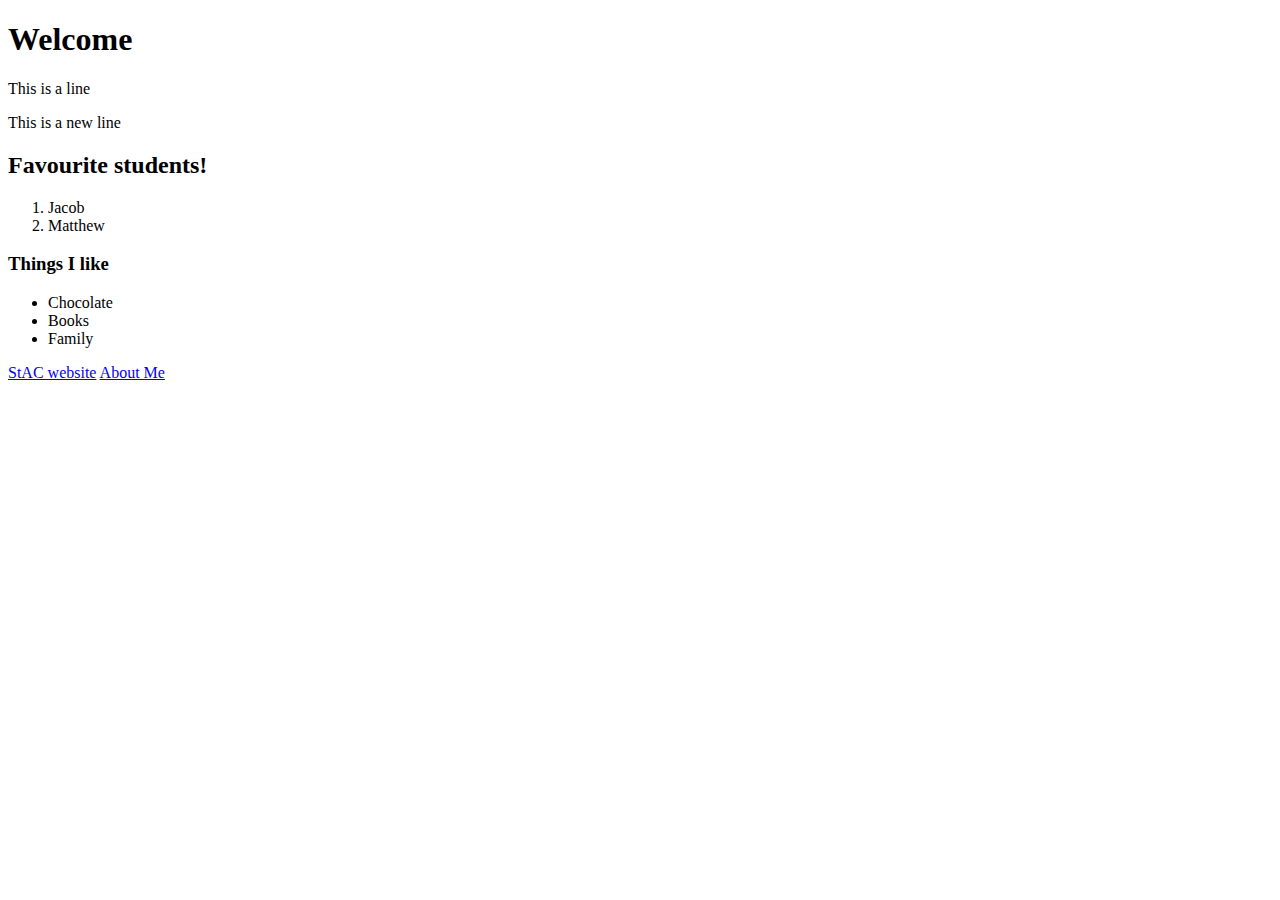
<file: demo-site/index.html>
<!DOCTYPE html>
<html lang="en" dir="ltr">
  <head>
    <meta charset="utf-8">
    <title>My first website</title>
  </head>
  <body>

    <!-- First heading -->
    <h1>Welcome</h1>

      <!-- Some text -->
      <p>This is a line</p>
      <p>This is a new line</p>

      <!-- second heading -->
    <h2>Favourite students!</h2>

      <!-- numbered list example -->
      <ol>
        <li>Jacob</li>
        <li>Matthew</li>
      </ol>

      <!-- Third largest heading -->
      <h3>Things I like</h3>
      <ul>
        <li>Chocolate</li>
        <li>Books</li>
        <li>Family</li>
      </ul>

      <a href="http://stac.school.nz">StAC website</a>

      <a href="about-me.html">About Me</a>



  </body>
</html>
</file>
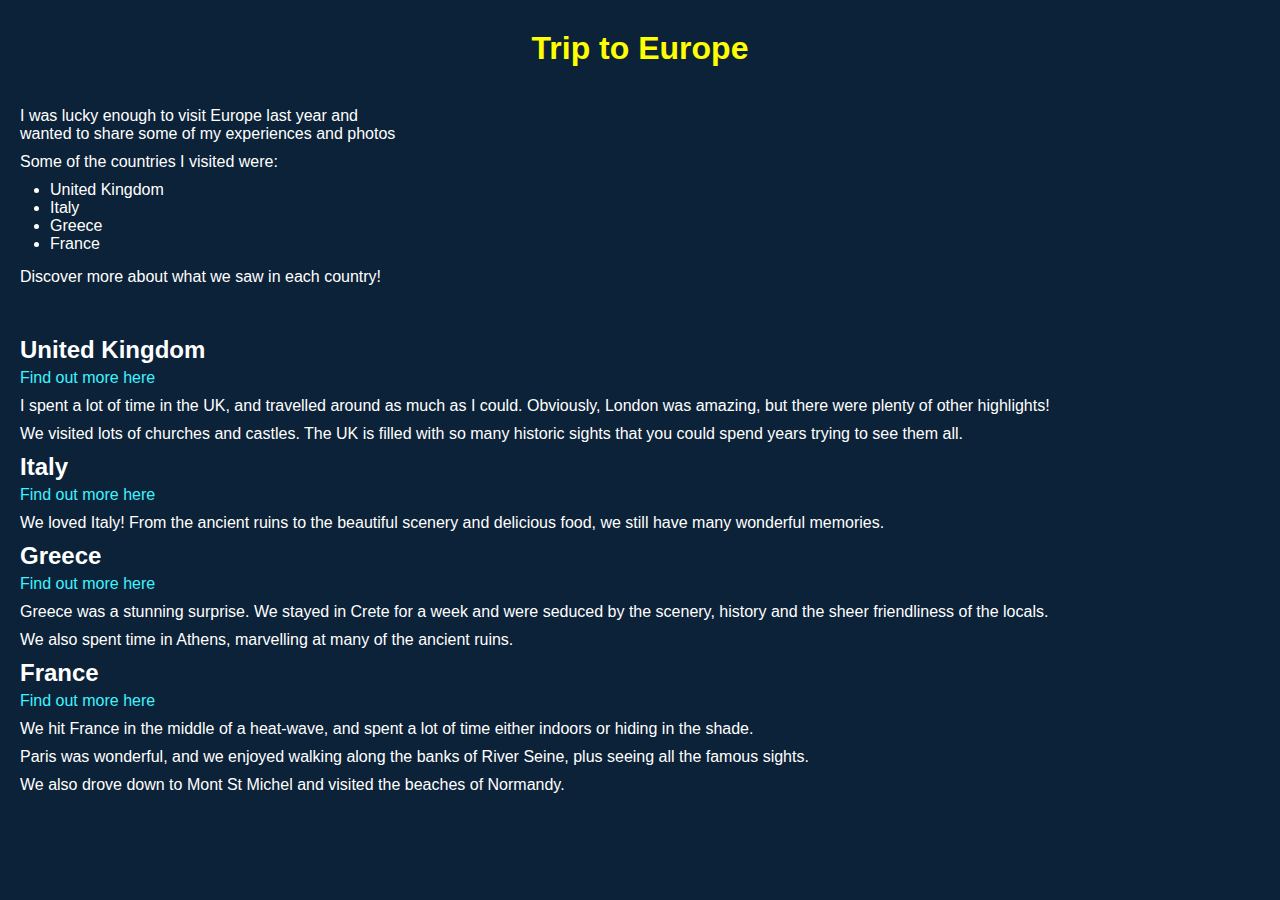
<file: europe-site/index.html>
<!DOCTYPE html>
<html lang="en" dir="ltr">
  <head>
    <meta charset="utf-8">
    <!-- Link to stylesheet -->
    <link rel="stylesheet" href="stylesheet.css">
    <title>My trip to Europe</title>
  </head>
  <body>

    <div class="header">
      <!-- Heading and welcome blurb -->
      <h1>Trip to Europe</h1>

    </div>

    <div class="container">
      <div class="intro">
        <!-- List of countries I visited -->
        <p>I was lucky enough to visit Europe last year and wanted to share some of my experiences and photos
        </p>
        <p class="bodytext">Some of the countries I visited were:</p>
        <ul>
          <li>United Kingdom</li>
          <li>Italy</li>
          <li>Greece</li>
          <li>France</li>
        </ul>

        <p>Discover more about what we saw in each country!</p>


      </div> <!-- intro -->
      <div class="main-content">
        <!-- UK -->
        <h2>United Kingdom</h2>
        <p><a href="uk.html">Find out more here</a></p>
        <p class="country_text">I spent a lot of time in the UK, and travelled around as much as I could. Obviously, London was amazing, but there were plenty of other highlights!
        </p>
        <p  class="country_text">We visited lots of churches and castles. The UK is filled with so many historic sights that you could spend years trying to see them all.
        </p>

        <!-- Italy -->
        <h2>Italy</h2>
        <p><a href="italy.html">Find out more here</a></p>
        <p  class="country_text">We loved Italy! From the ancient ruins to the beautiful scenery and delicious food, we still have many wonderful memories.
        </p>

        <!-- Greece -->
        <h2>Greece</h2>
        <p><a href="greece.html">Find out more here</a></p>
        <p class="country_text">Greece was a stunning surprise. We stayed in Crete for a week and were seduced by the scenery, history and the sheer friendliness of the locals.
        </p>
        <p>We also spent time in Athens, marvelling at many of the ancient ruins.
        </p>

        <!-- France -->
        <h2>France</h2>
        <p><a href="france.html">Find out more here</a></p>
        <p class="country_text">We hit France in the middle of a heat-wave, and spent a lot of time either indoors or hiding in the shade.
        </p>
        <p class="country_text">Paris was wonderful, and we enjoyed walking along the banks of River Seine, plus seeing all the famous sights.
        </p>
        <p class="country_text">We also drove down to Mont St Michel and visited the beaches of Normandy.
        </p>


      </div> <!-- main-content-->

    </div> <!-- container -->







  </body>
</html>
</file>
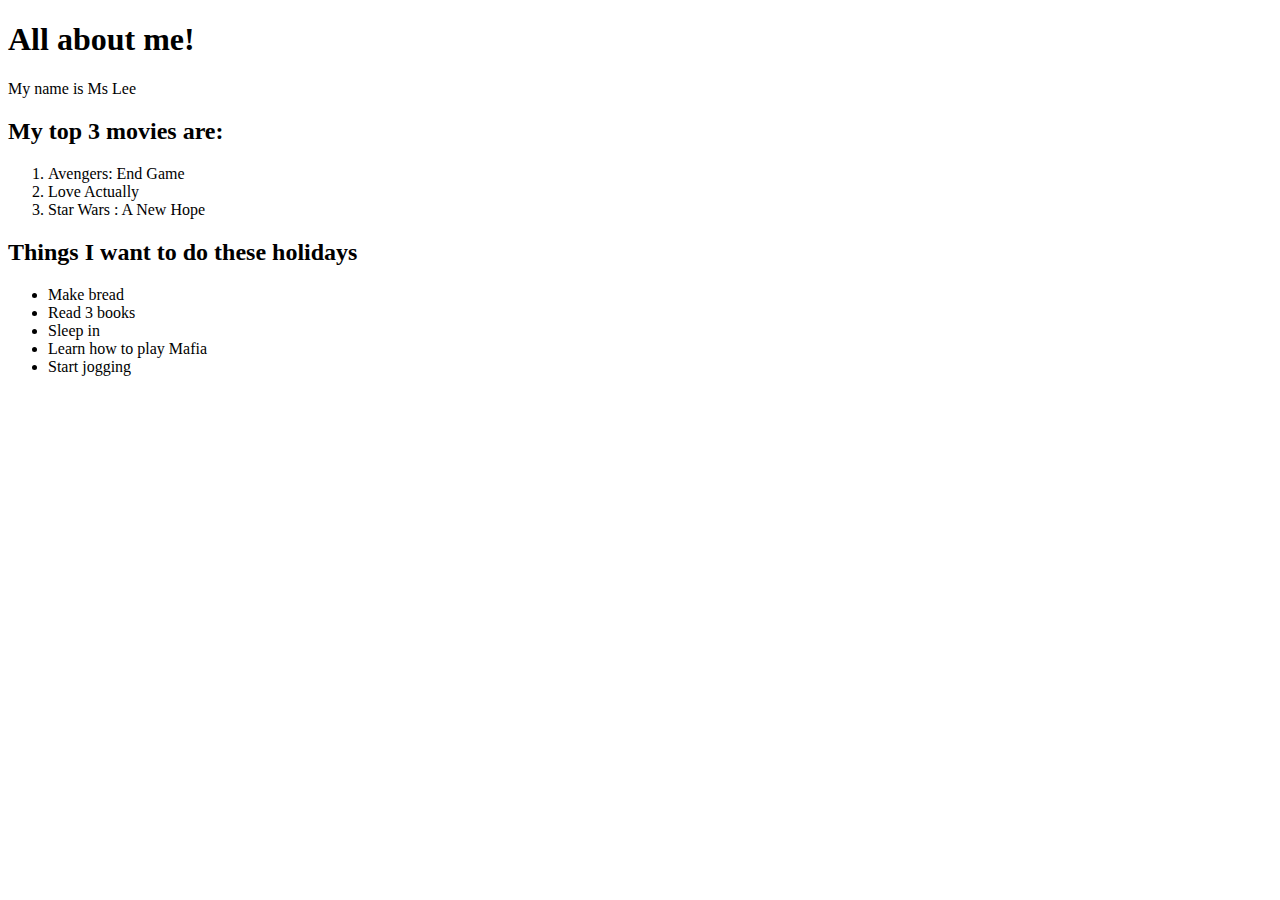
<file: demo-site/about-me.html>
<!DOCTYPE html>
<html lang="en" dir="ltr">
  <head>
    <meta charset="utf-8">
    <title>About Ms Lee</title>
  </head>
  <body>
    <!-- Heading - main idea of page -->
    <h1>All about me!</h1>
    <p>My name is Ms Lee</p>
    <h2>My top 3 movies are:</h2>
    <ol>
      <li>Avengers: End Game</li>
      <li>Love Actually</li>
      <li>Star Wars : A New Hope</li>
    </ol>
    <h2>Things I want to do these holidays</h2>
    <ul>
      <li>Make bread</li>
      <li>Read 3 books</li>
      <li>Sleep in</li>
      <li>Learn how to play Mafia</li>
      <li>Start jogging</li>
    </ul>
  </body>
</html>
</file>
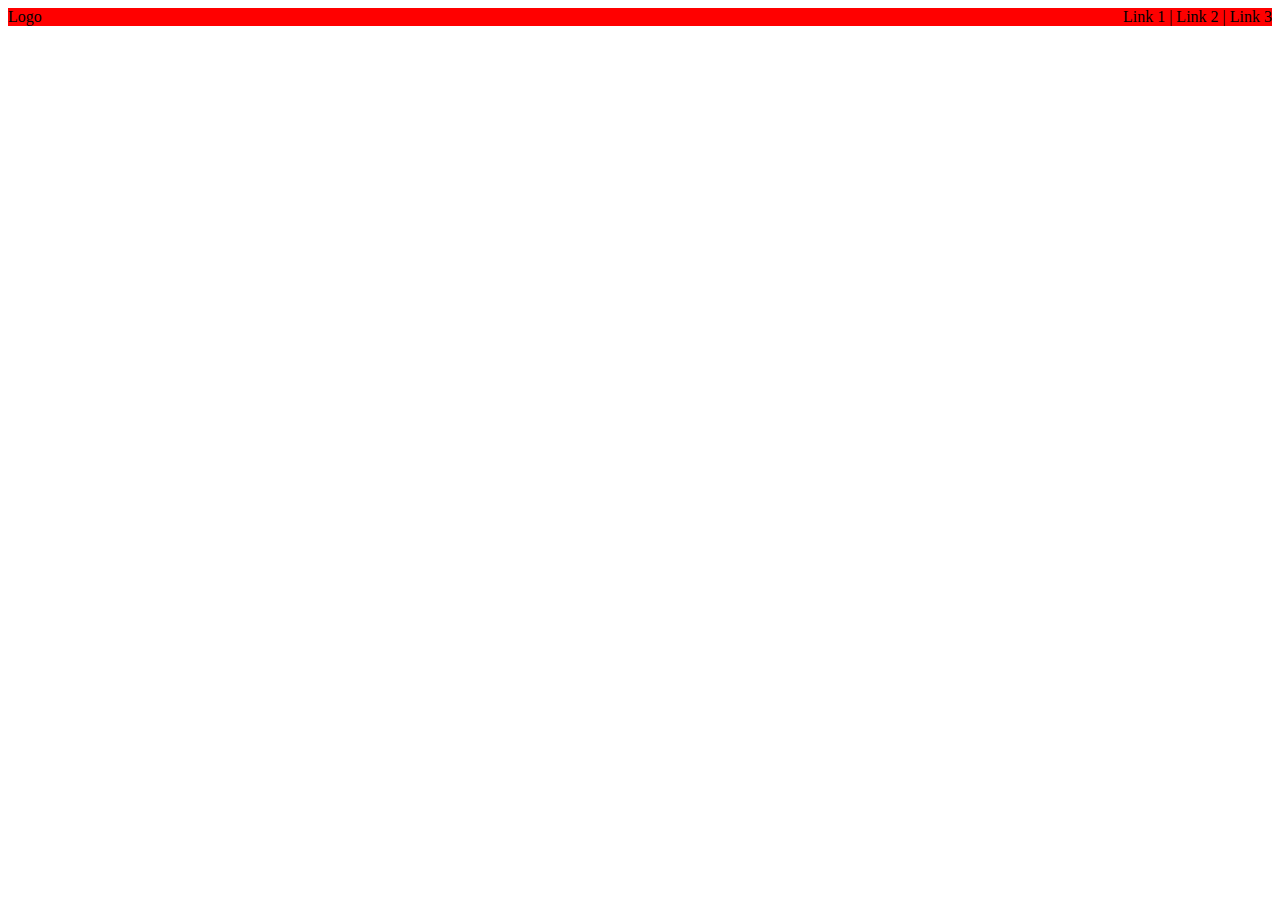
<file: demo-site/test-grid.html>
<!DOCTYPE html>
<html lang="en" dir="ltr">
  <head>
    <meta charset="utf-8">
    <title>Learning about CSS Grid</title>
    <link rel="stylesheet" href="grid-styles.css">
  </head>
  <body>

    <!-- container -->
    <div class="container">
      <!-- contains logo for site -->
      <div class="logo">
        Logo
      </div>
      <!-- contains nav bar link -->
      <div class="links">
        Link 1 | Link 2 | Link 3
      </div>
    </div>

  </body>
</html>
</file>
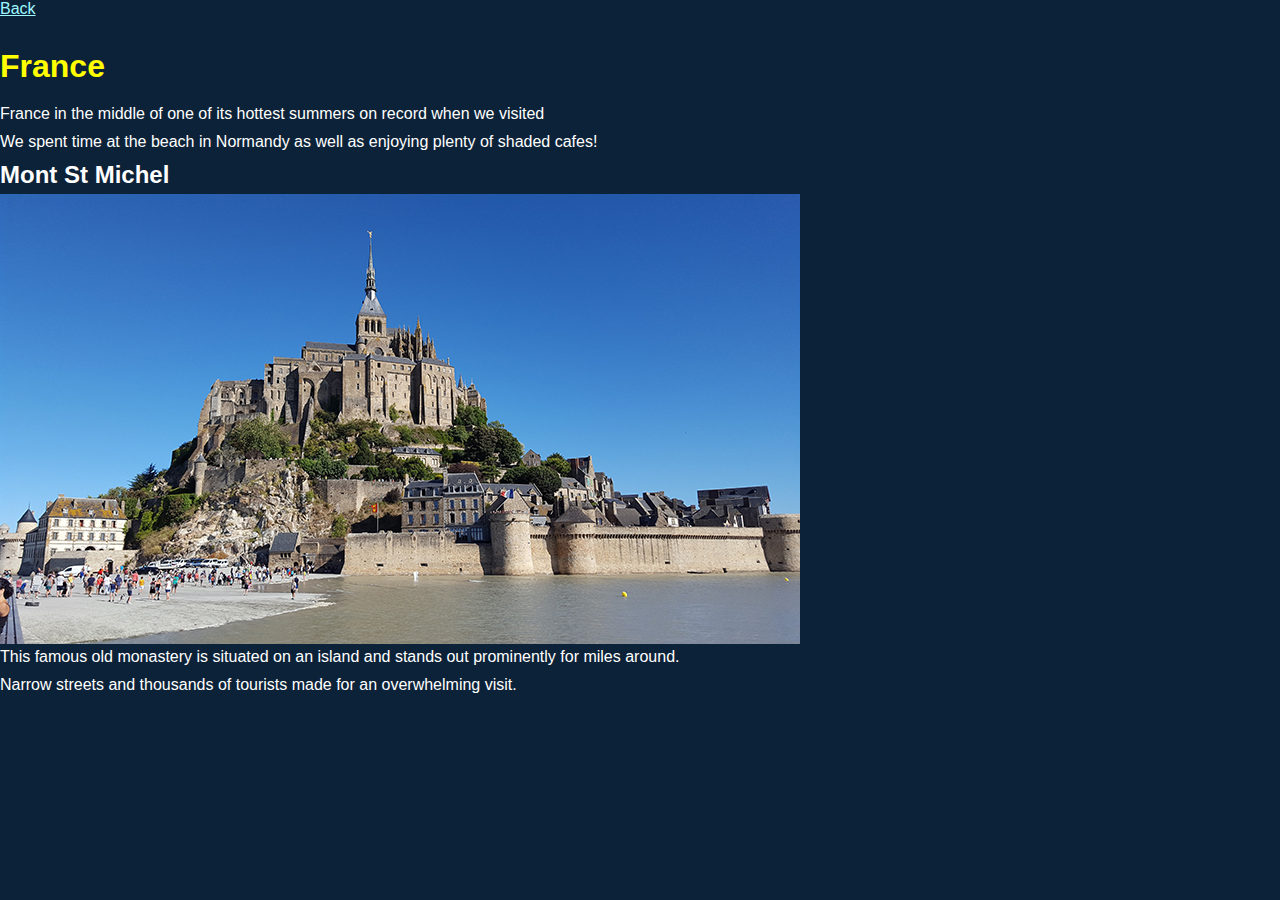
<file: europe-site/france.html>
<!DOCTYPE html>
<html lang="en" dir="ltr">
  <head>
    <meta charset="utf-8">
    <!-- Connect to our stylesheet -->
    <link rel="stylesheet" href="stylesheet.css">
    <title>France</title>
  </head>
  <body>
  

    <!-- Link back to home page -->
    <p><a href="index.html">Back</a></p>

    <!-- Heading -->
    <h1>France</h1>


    <p>France in the middle of one of its hottest summers on record when we visited
    </p>
    <p>We spent time at the beach in Normandy as well as enjoying plenty of shaded cafes!
    </p>

    <h2>Mont St Michel</h2>
    <img src="images/montstmichel.jpg" alt="Mont St Michel">
    <p>This famous old monastery is situated on an island and stands out prominently for miles around.
    </p>
    <p>Narrow streets and thousands of tourists made for an overwhelming visit.
    </p>



  </body>
</html>
</file>
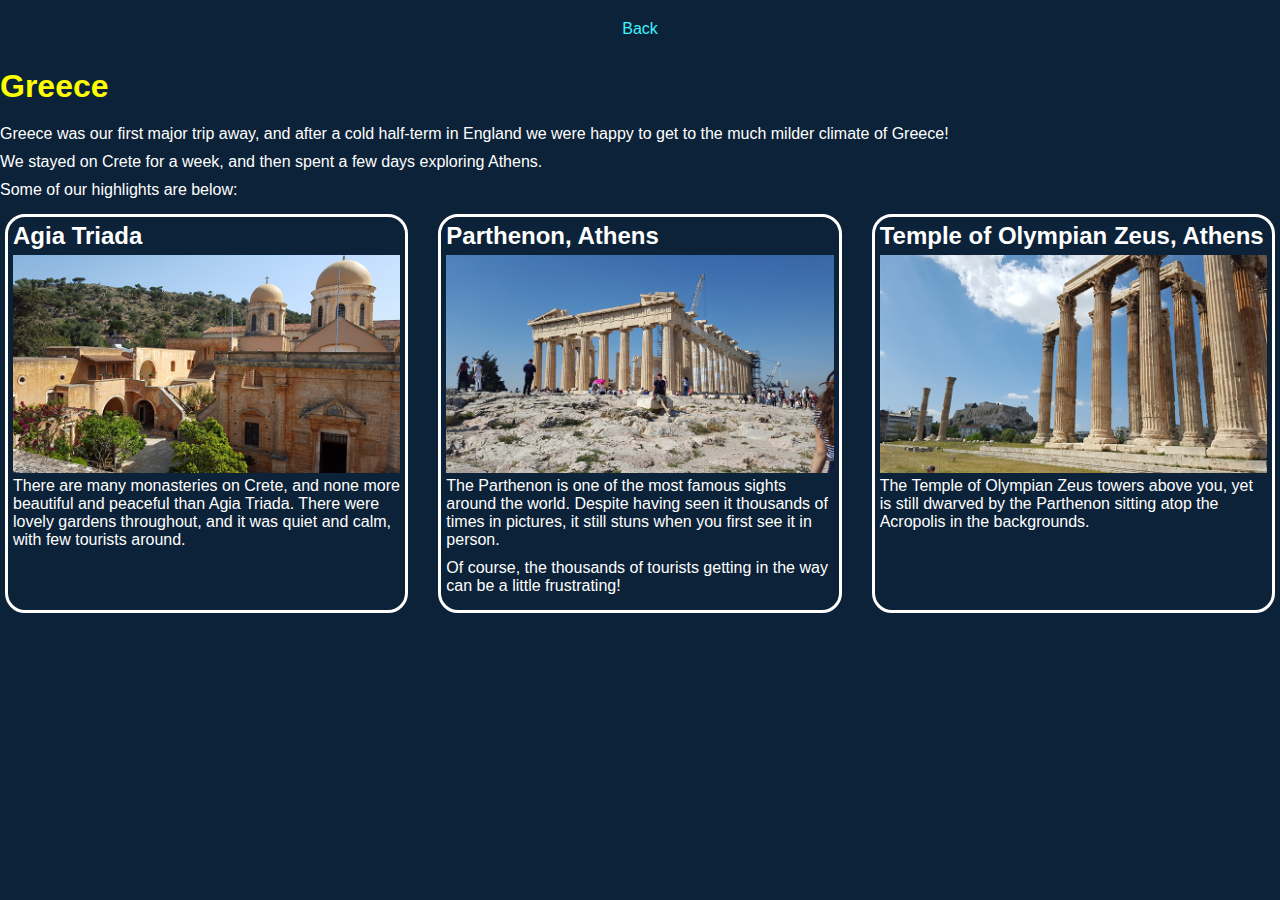
<file: europe-site/greece.html>
<!DOCTYPE html>
<html lang="en" dir="ltr">
  <head>
    <meta charset="utf-8">
    <!-- Connect to our stylesheet -->
    <link rel="stylesheet" href="stylesheet.css">
    <title>Greece</title>
  </head>
  <body>
    <!-- page heading -->
    <div class="header">
      <p><a href="index.html">Back</a></p>

    </div>
    <!-- info about country -->
    <div class="country-info">
      <h1>Greece</h1>

          <p>Greece was our first major trip away, and after a cold half-term in England we were happy to get to the much milder climate of Greece!
          </p>
          <p>We stayed on Crete for a week, and then spent a few days exploring Athens.
          </p>
          <p>Some of our highlights are below:</p>


    </div>
    <!-- images and info about places in the country -->
    <div class="country-container"> <!-- contains ALL of the cards -->
      <!-- info about each place is inside a card -->
      <div class="card">
        <h2>Agia Triada</h2>
        <img src="images/agiatriada.jpg" alt="Agia Triada monastery">
        <p>There are many monasteries on Crete, and none more beautiful and peaceful than Agia Triada. There were lovely gardens throughout, and it was quiet and calm, with few tourists around.
        </p>

      </div>
      <div class="card">
        <h2>Parthenon, Athens</h2>
        <img src="images/parthenon.jpg" alt="The Parthenon">
        <p>The Parthenon is one of the most famous sights around the world. Despite having seen it thousands of times in pictures, it still stuns when you first see it in person.
        </p>
        <p>Of course, the thousands of tourists getting in the way can be a little frustrating!
        </p>

      </div>
      <div class="card">

            <h2>Temple of Olympian Zeus, Athens</h2>
            <img src="images/templezeus.jpg" alt="Temple of Olympian Zeus">
            <p>The Temple of Olympian Zeus towers above you, yet is still dwarved by the Parthenon sitting atop the Acropolis in the backgrounds.
            </p>
      </div>

    </div> <!-- country-container -->






  </body>
</html>
</file>
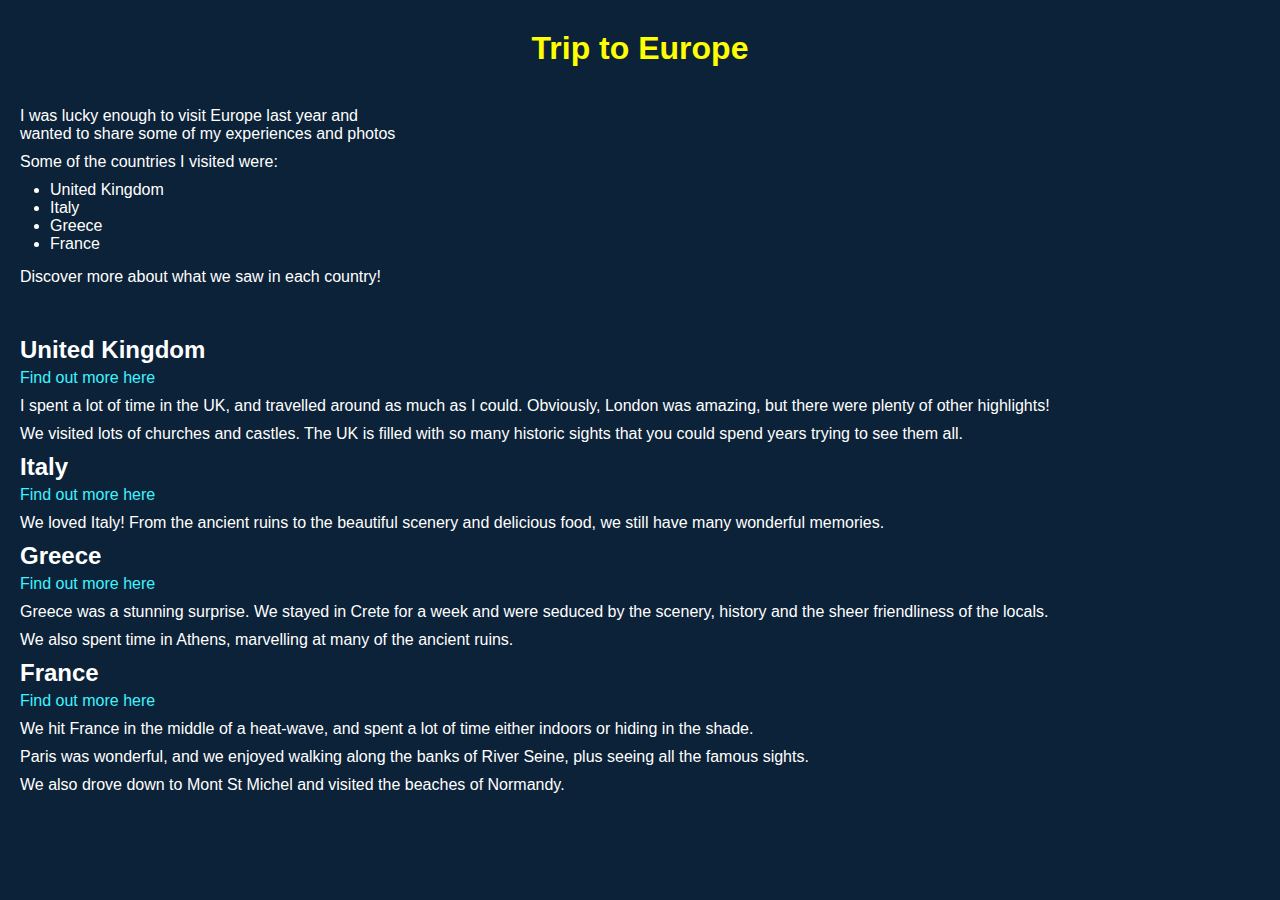
<file: europe-site/index-test.html>
<!DOCTYPE html>
<html lang="en" dir="ltr">
  <head>
    <meta charset="utf-8">
    <!-- Link to stylesheet -->
    <link rel="stylesheet" href="stylesheet.css">
    <title>My trip to Europe</title>
  </head>
  <body>

    <!-- Heading and welcome blurb -->
    <div class="header">
        <h1>Trip to Europe</h1>
    </div>

    <div class="container">
      <!-- List of countries I visited -->
      <div class="intro">
        <p>I was lucky enough to visit Europe last year and wanted to share some of my experiences and photos
        </p>
        <p class="bodytext">Some of the countries I visited were:</p>
        <ul>
          <li>United Kingdom</li>
          <li>Italy</li>
          <li>Greece</li>
          <li>France</li>
        </ul>

        <p>Discover more about what we saw in each country!</p>


      </div>
      <div class="main-content">
        <!-- UK -->
        <h2>United Kingdom</h2>
        <p><a href="uk.html">Find out more here</a></p>
        <p class="country_text">I spent a lot of time in the UK, and travelled around as much as I could. Obviously, London was amazing, but there were plenty of other highlights!
        </p>
        <p  class="country_text">We visited lots of churches and castles. The UK is filled with so many historic sights that you could spend years trying to see them all.
        </p>

        <!-- Italy -->
        <h2>Italy</h2>
        <p><a href="italy.html">Find out more here</a></p>
        <p  class="country_text">We loved Italy! From the ancient ruins to the beautiful scenery and delicious food, we still have many wonderful memories.
        </p>

        <!-- Greece -->
        <h2>Greece</h2>
        <p><a href="greece.html">Find out more here</a></p>
        <p class="country_text">Greece was a stunning surprise. We stayed in Crete for a week and were seduced by the scenery, history and the sheer friendliness of the locals.
        </p>
        <p>We also spent time in Athens, marvelling at many of the ancient ruins.
        </p>

        <!-- France -->
        <h2>France</h2>
        <p><a href="france.html">Find out more here</a></p>
        <p class="country_text">We hit France in the middle of a heat-wave, and spent a lot of time either indoors or hiding in the shade.
        </p>
        <p class="country_text">Paris was wonderful, and we enjoyed walking along the banks of River Seine, plus seeing all the famous sights.
        </p>
        <p class="country_text">We also drove down to Mont St Michel and visited the beaches of Normandy.
        </p>

      </div>



    </div>





  </body>
</html>
</file>
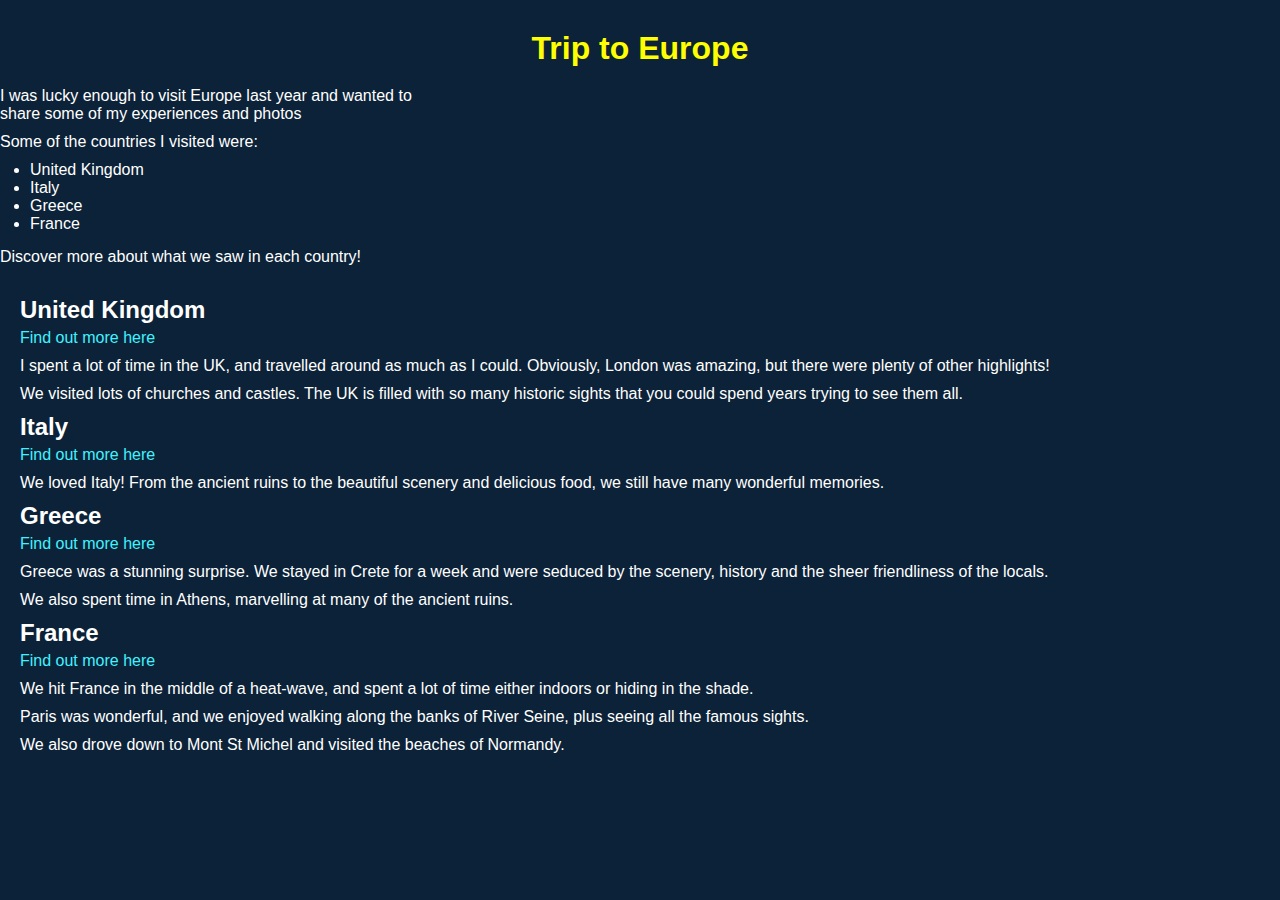
<file: europe-site/index2.html>
<!DOCTYPE html>
<html lang="en" dir="ltr">
  <head>
    <meta charset="utf-8">
    <!-- Link to stylesheet -->
    <link rel="stylesheet" href="stylesheet.css">
    <title>My trip to Europe</title>
  </head>
  <body>

      <div class="header">
        <!-- Heading and welcome blurb -->
            <h1>Trip to Europe</h1>

      </div>
    <div class="container">
      <div class="countries">
        <!-- List of countries I visited -->
        <p>I was lucky enough to visit Europe last year and wanted to share some of my experiences and photos
        </p>
            <p class="bodytext">Some of the countries I visited were:</p>
            <ul>
              <li>United Kingdom</li>
              <li>Italy</li>
              <li>Greece</li>
              <li>France</li>
            </ul>

            <p>Discover more about what we saw in each country!</p>
      </div>
      <div class="main-content">
        <!-- UK -->
        <h2>United Kingdom</h2>
        <p><a href="uk.html">Find out more here</a></p>
        <p class="country_text">I spent a lot of time in the UK, and travelled around as much as I could. Obviously, London was amazing, but there were plenty of other highlights!
        </p>
        <p  class="country_text">We visited lots of churches and castles. The UK is filled with so many historic sights that you could spend years trying to see them all.
        </p>

        <!-- Italy -->
        <h2>Italy</h2>
        <p><a href="italy.html">Find out more here</a></p>
        <p  class="country_text">We loved Italy! From the ancient ruins to the beautiful scenery and delicious food, we still have many wonderful memories.
        </p>

        <!-- Greece -->
        <h2>Greece</h2>
        <p><a href="greece.html">Find out more here</a></p>
        <p class="country_text">Greece was a stunning surprise. We stayed in Crete for a week and were seduced by the scenery, history and the sheer friendliness of the locals.
        </p>
        <p>We also spent time in Athens, marvelling at many of the ancient ruins.
        </p>

        <!-- France -->
        <h2>France</h2>
        <p><a href="france.html">Find out more here</a></p>
        <p class="country_text">We hit France in the middle of a heat-wave, and spent a lot of time either indoors or hiding in the shade.
        </p>
        <p class="country_text">Paris was wonderful, and we enjoyed walking along the banks of River Seine, plus seeing all the famous sights.
        </p>
        <p class="country_text">We also drove down to Mont St Michel and visited the beaches of Normandy.
        </p>
      </div>
    </div>
  </body>
</html>
</file>
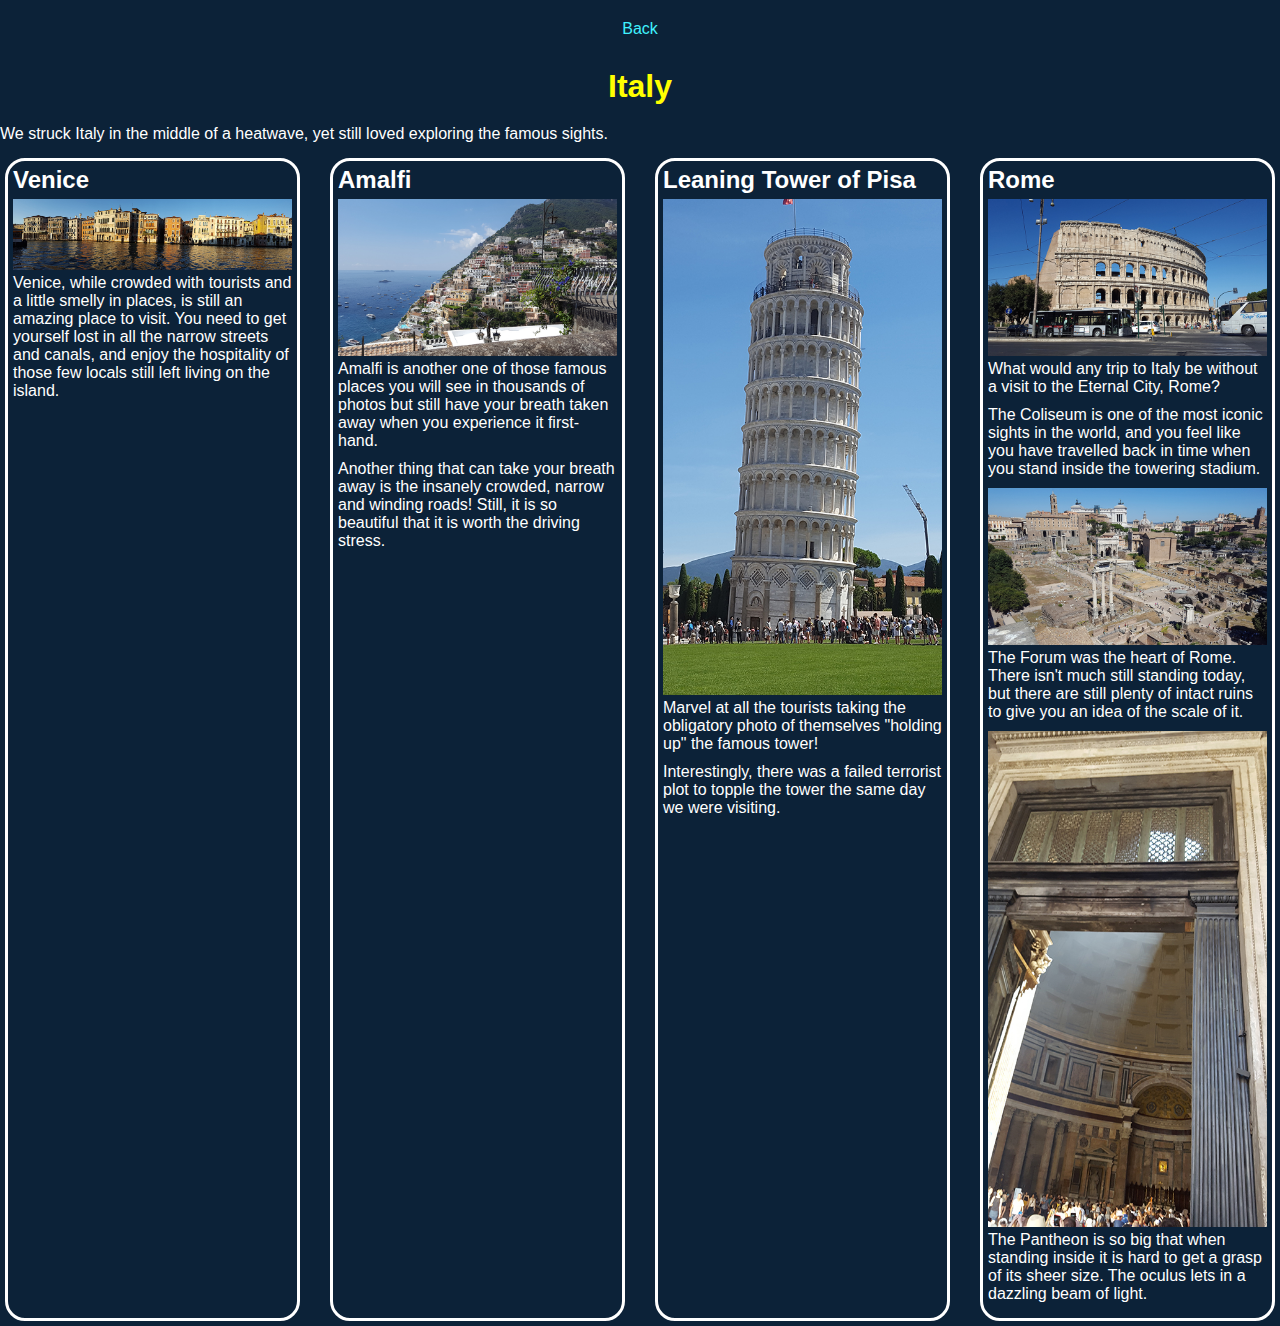
<file: europe-site/italy.html>
<!DOCTYPE html>
<html lang="en" dir="ltr">
  <head>
    <meta charset="utf-8">
    <!-- Connect to our stylesheet -->
    <link rel="stylesheet" href="stylesheet.css">
    <title>Italy</title>
  </head>
  <body>
    <!-- page heading -->
    <div class="header">
      <p><a href="index.html">Back</a></p>
      <h1 class="italy-heading">Italy</h1>

    </div>
    <!-- info about country -->
    <div class="country_info">

          <p>We struck Italy in the middle of a heatwave, yet still loved exploring the famous sights.
          </p>

    </div>
    <!-- images and info about places in the country -->
    <div class="country-container"> <!-- contains ALL of the cards -->
      <!-- info about each place is inside a card -->
      <div class="card">

            <h2>Venice</h2>
            <img src="images/venice.jpg" alt="Venice">
            <p>Venice, while crowded with tourists and a little smelly in places, is still an amazing place to visit.
            You need to get yourself lost in all the narrow streets and canals, and enjoy the hospitality of those few locals still left living on the island.
            </p>

      </div>
      <div class="card">


            <h2>Amalfi</h2>
            <img src="images/amalfi.jpg" alt="The Amalfi Coast">
            <p>Amalfi is another one of those famous places you will see in thousands of photos but still have your breath taken away when you experience it first-hand.
            </p>
            <p>Another thing that can take your breath away is the insanely crowded, narrow and winding roads! Still, it is so beautiful that it is worth the driving stress.
            </p>

      </div>
      <div class="card">

            <h2>Leaning Tower of Pisa</h2>
            <img src="images/pisa.jpg" alt="Leaning Tower of Pisa">
            <p>Marvel at all the tourists taking the obligatory photo of themselves "holding up" the famous tower!
            </p>
            <p>Interestingly, there was a failed terrorist plot to topple the tower the same day we were visiting.
            </p>

      </div>
      <div class="card">
        <h2>Rome</h2>
        <img src="images/coliseum.jpg" alt="The Coliseum">
        <p>What would any trip to Italy be without a visit to the Eternal City, Rome?
        </p>
        <p>The Coliseum is one of the most iconic sights in the world, and you feel like you have travelled back in time when you stand inside the towering stadium.
        </p>
        <img src="images/forum.jpg" alt="The Forum">
        <p>The Forum was the heart of Rome. There isn't much still standing today, but there are still plenty of intact ruins to give you an idea of the scale of it.
        </p>
        <img src="images/pantheon.jpg" alt="The Pantheon">
        <p>The Pantheon is so big that when standing inside it is hard to get a grasp of its sheer size. The oculus lets in a dazzling beam of light.
        </p>

      </div>

    </div> <!-- country_container -->






  </body>
</html>
</file>
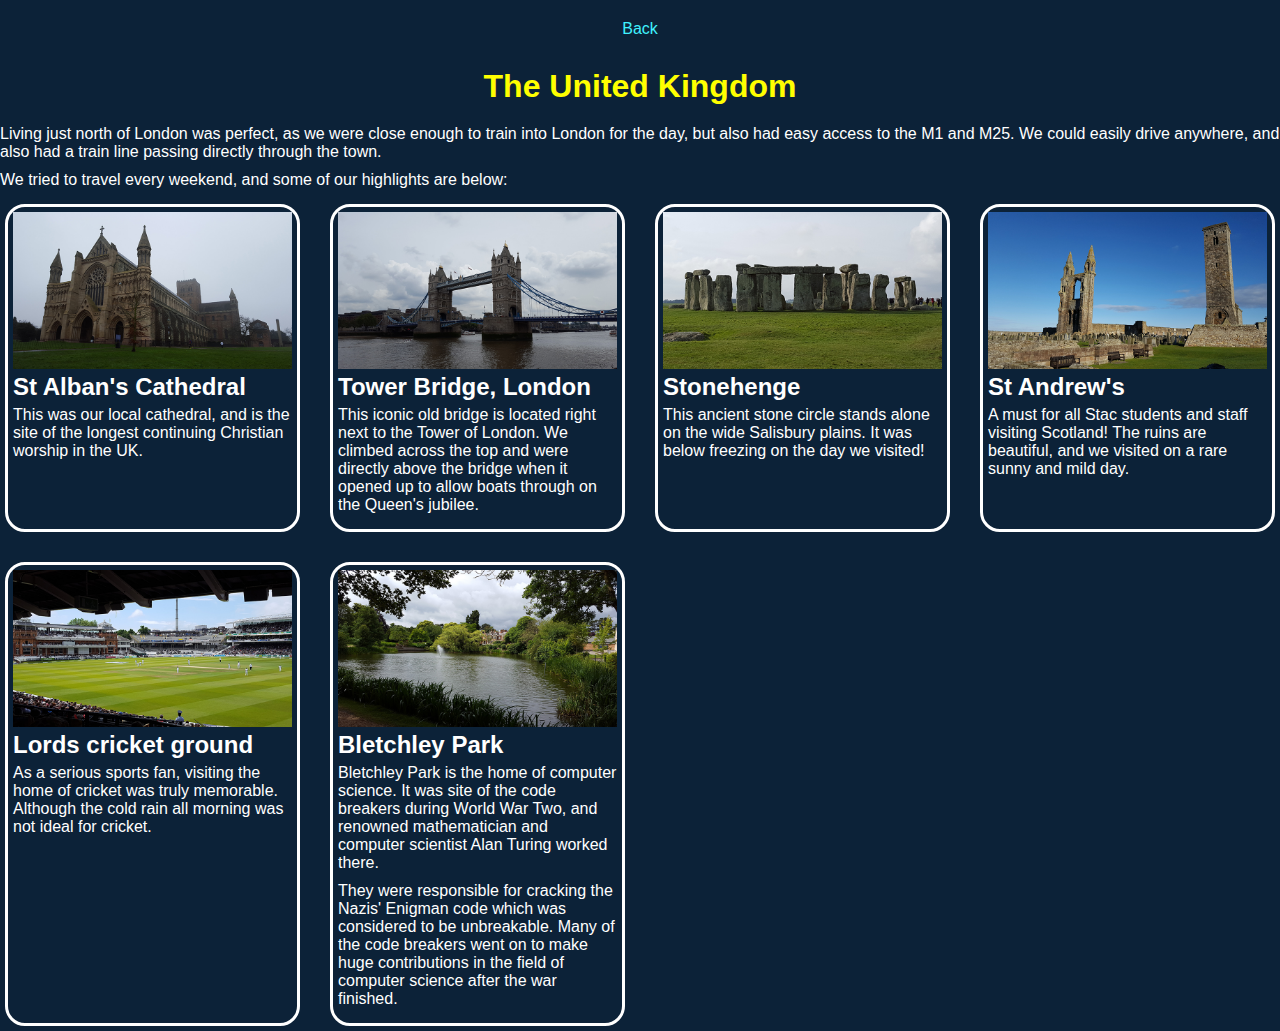
<file: europe-site/uk.html>
<!DOCTYPE html>
<html lang="en" dir="ltr">
  <head>
    <meta charset="utf-8">
    <!-- Connect to our stylesheet -->
    <link rel="stylesheet" href="stylesheet.css">
    <title>The UK</title>
  </head>
  <body>

    <div class="header">
      <p><a href="index.html">Back</a></p>
      <h1>The United Kingdom</h1>

    </div>     <!-- header -->


    <div class="country-intro">
      <p>Living just north of London was perfect, as we were close enough to train into London for the day, but also had easy access to the M1 and M25.
      We could easily drive anywhere, and also had a train line passing directly through the town.
      </p>
      <p>We tried to travel every weekend, and some of our highlights are below:
      </p>

    </div> <!-- country-intro -->

    <div class="country-container">
      <div class="card">
        <img src="images/stalbanscathedral.jpg" alt="St Alban's Cathedral">
        <h2>St Alban's Cathedral</h2>
        <p>This was our local cathedral, and is the site of the longest continuing Christian worship in the UK.
        </p>

      </div>
      <div class="card">
        <img src="images/towerbridge.jpg" alt="Tower Bridge, London">
        <h2>Tower Bridge, London</h2>
        <p>This iconic old bridge is located right next to the Tower of London. We climbed across the top and were directly above the bridge when it opened up to allow boats through on the Queen's jubilee.
        </p>

      </div>

      <div class="card">
        <img src="images/stonehenge.jpg" alt="Stonehenge">
        <h2>Stonehenge</h2>
        <p>This ancient stone circle stands alone on the wide Salisbury plains. It was below freezing on the day we visited!
        </p>

      </div>

      <div class="card">
        <img src="images/standrews.jpg" alt="St Andrew's cathedral">
        <h2>St Andrew's</h2>
        <p>A must for all Stac students and staff visiting Scotland! The ruins are beautiful, and we visited on a rare sunny and mild day.
        </p>

      </div>

      <div class="card">
        <img src="images/lords.jpg" alt="Lords cricket ground">
        <h2>Lords cricket ground</h2>
        <p>As a serious sports fan, visiting the home of cricket was truly memorable. Although the cold rain all morning was not ideal for cricket.
        </p>

      </div>

      <div class="card">
        <img src="images/bletchley.jpg" alt="Bletchley Park">
        <h2>Bletchley Park</h2>
        <p>Bletchley Park is the home of computer science. It was site of the code breakers during World War Two, and renowned mathematician and computer scientist Alan Turing worked there.
        </p>
        <p>They were responsible for cracking the Nazis' Enigman code which was considered to be unbreakable. Many of the code breakers went on to make huge contributions in the field of computer science after the war finished.
        </p>

      </div>

    </div>















  </body>
</html>
</file>
<file: europe-site/stylesheet.css>
/* Stylesheet for Europe website */

/* Remove all padding and margins from every tag */
* {
  padding: 0px;
  margin: 0px;
}


/* layout styles */
.header {
  margin: 20px;
  text-align: center;
}

/* styles for homepage */
.container {
  display: grid;
  grid-template-columns: 1fr 2fr;
  /* grid-template-columns: repeat(auto-fit, minmax(300px, 1fr)); */

}

.intro {
  padding:20px;
}


.main-content {
  padding: 20px;
  grid-column: span 2;

}

/* styles for pages about each country */
.header {


}

.country_intro {
  padding-left: 10px;
  padding-right: 10px;
}

.country-container {
  display: grid;
   /* grid-template-columns: repeat(3, 1fr);  */
  grid-template-columns: repeat(auto-fit, minmax(300px, 1fr));
  grid-gap: 20px;

}

/*  contains info about a specific place */
.card {
  border: solid;
  border-radius: 20px;
  overflow: hidden;
  padding: 5px;
  margin: 5px;

}

/*  make sure image displays nicely inside card */
.card img {
  max-width: 100%;
  height: auto;
}


/* general page styles */
body {
  background-color: rgb(12, 34, 56);
  color: rgb(255, 255, 255);
  font-family: Arial, Verdana, sans-serif;
}



/* Format main headings */
h1 {
  color: rgb(255, 255, 0);
  /* font-family: Photoshoot; */
  margin-bottom: 20px;
  margin-top: 30px;
}
/* Format h2 heading */
h2 {
  margin-bottom: 5px;
}
/* Format paragraphs */
p {
  margin-bottom: 10px;
}
/* Format unordered list */
ul {
  margin: 0 0 15px 30px;

}

/* Formatting links */
a {
  color: rgb(64, 242, 255);
  /* Remove the underline */
  text-decoration: none;
}
a:hover {
  text-decoration: underline;
  color: rgb(158, 248, 255);
}
</file>
<file: demo-site/grid-styles.css>
/* overall grid for page */
.container {
  display: grid;
  grid-template-columns: 2fr 1fr;
}

.logo {
  background-color: rgb(255, 0, 0);
}

.links {
  background-color: rgb(255, 0, 0);
  text-align: right;
}
</file>
